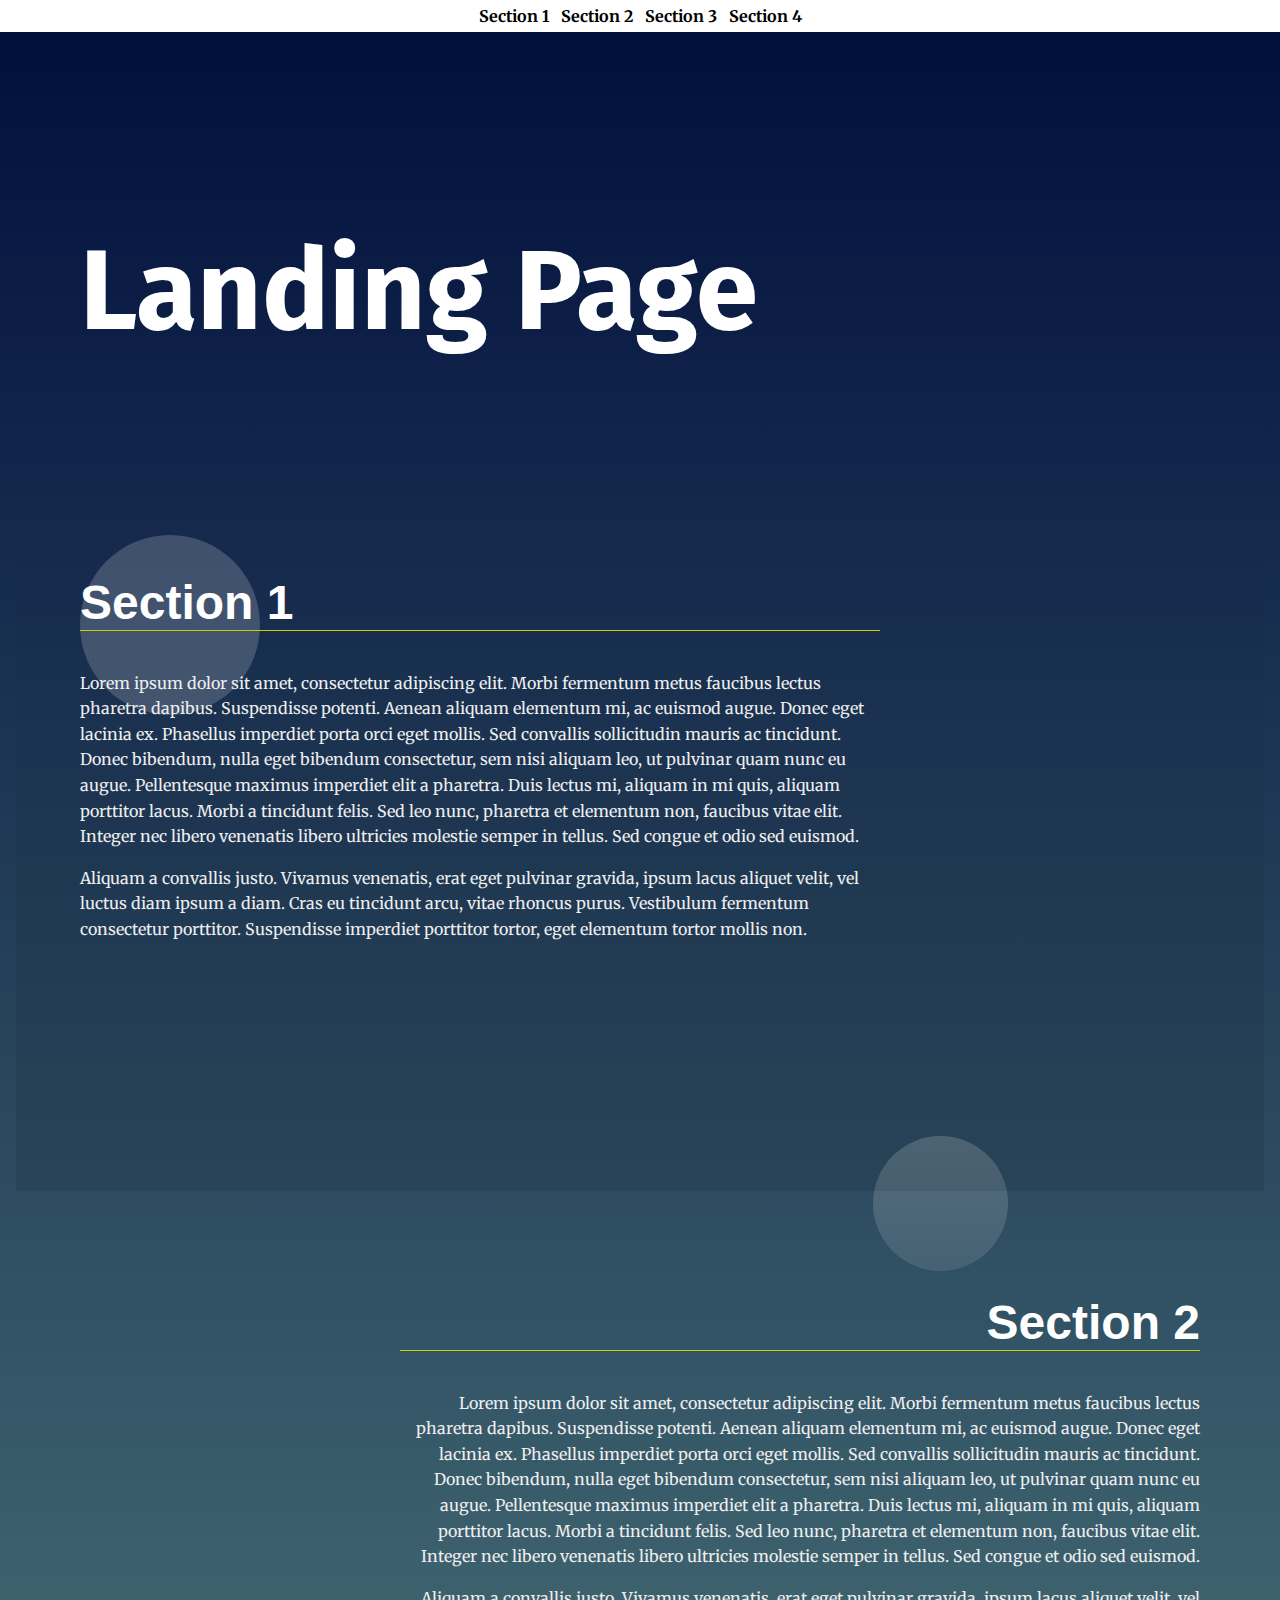
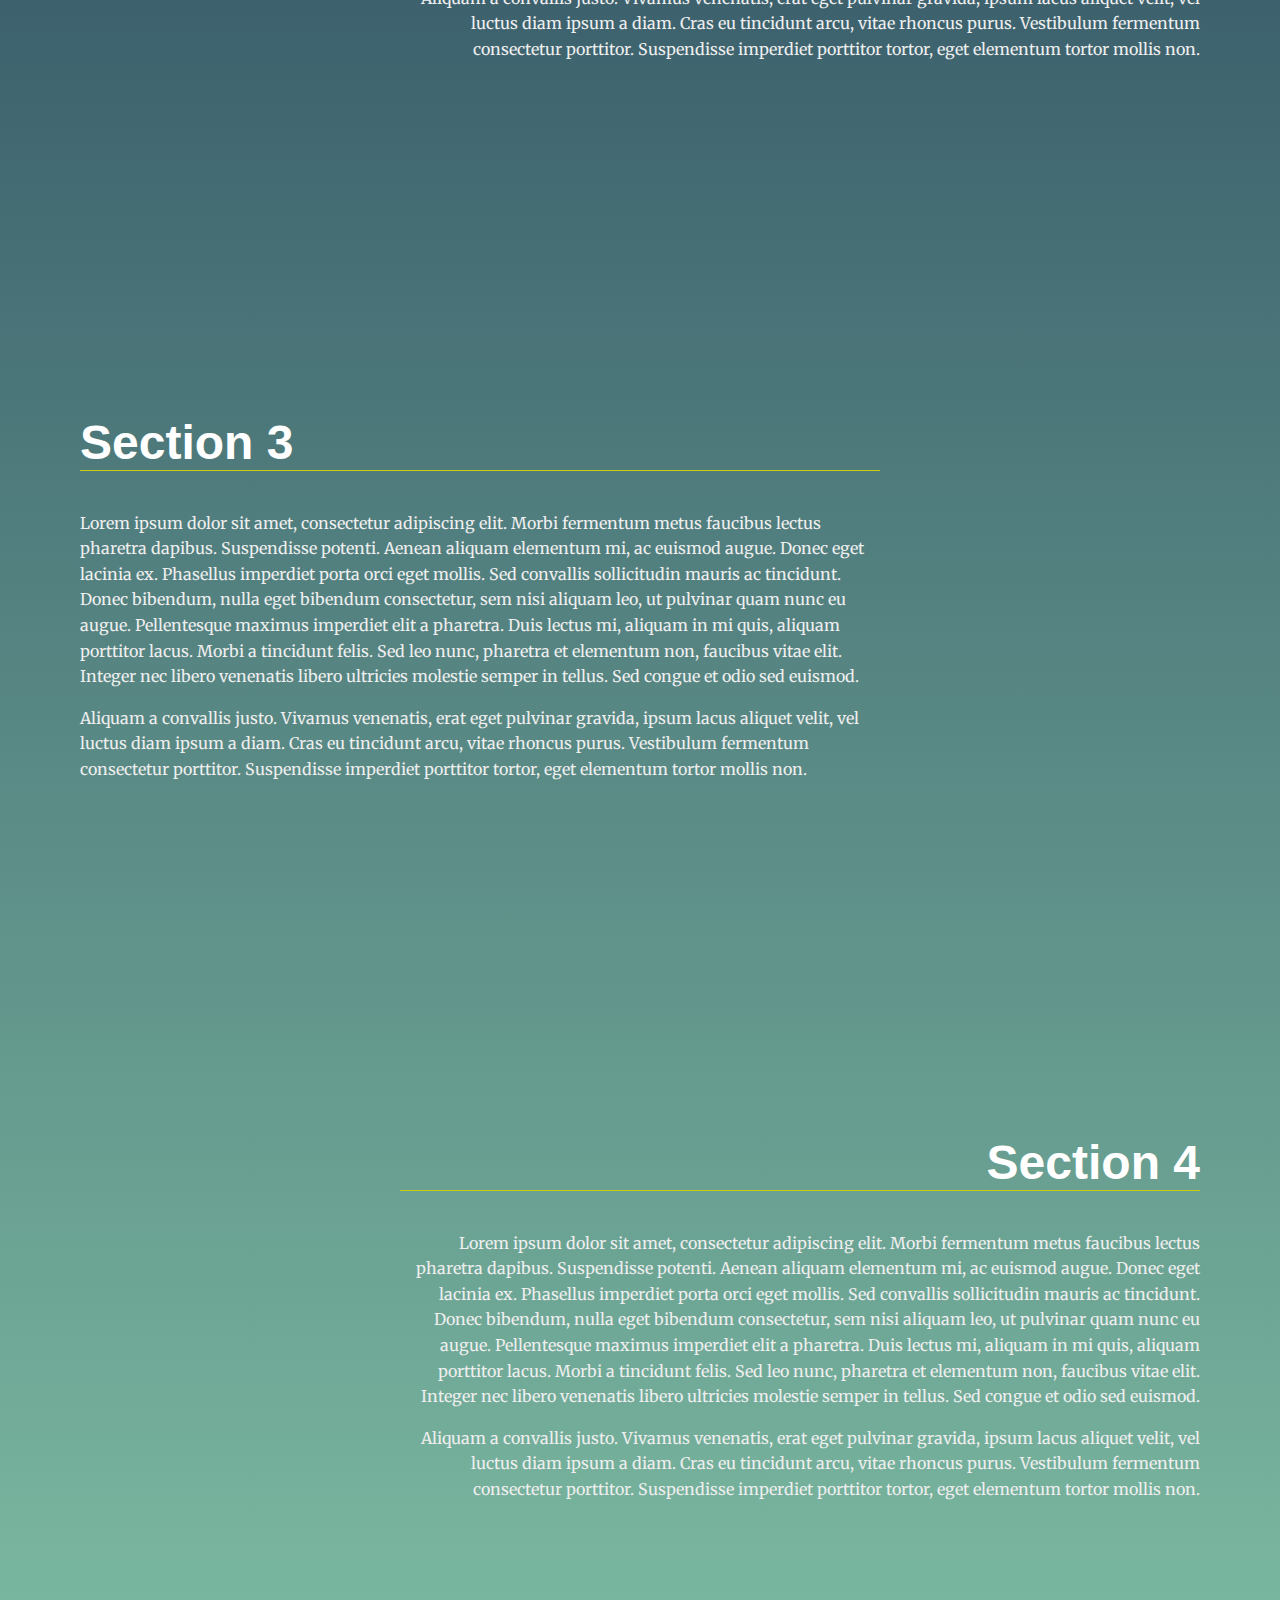
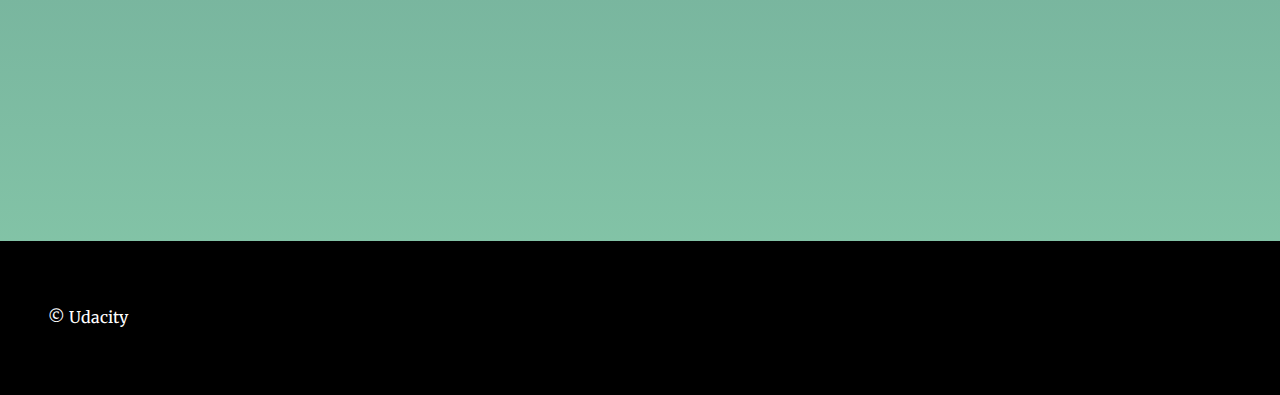
<file: index.html>
<!DOCTYPE html>
<html lang="en">

<head>
  <meta charset="UTF-8">
  <meta name="viewport" content="width=device-width, initial-scale=1.0">
  <meta http-equiv="X-UA-Compatible" content="ie=edge">
  <title>Manipulating the DOM</title>
  <!-- Load Google Fonts -->
  <link href="https://fonts.googleapis.com/css?family=Fira+Sans:900|Merriweather&display=swap" rel="stylesheet">  <!-- Load Styles -->
  <link href="css/styles.css" rel="stylesheet">
  <!--links the HTML file to the JS file-->
  <script src="js/app.js" async></script>
</head>

<body>

  <!-- HTML Follows BEM naming conventions 
  IDs are only used for sections to connect menu achors to sections -->
  <header class="page__header">
    <nav class="navbar__menu">
      <!-- Navigation: Navigation starts as empty UL that will be populated with JS. Navigation is built dynamically as an unordered list.-->
      <ul id="navbar__list"></ul>
    </nav>
  </header>

  <main>

    <header class="main__hero">
      <h1>Landing Page </h1>
    </header>

    <!-- Each Section has an ID (used for the anchor) and 
    a data attribute that will populate the li node.
    Adding more sections will automatically populate nav.
    The first section is set to active class by default -->
    <section id="section1" data-nav="Section 1" class="your-active-class">
      <div class="landing__container">
        <h2>Section 1</h2>
        <p>Lorem ipsum dolor sit amet, consectetur adipiscing elit. Morbi fermentum metus faucibus lectus pharetra dapibus. Suspendisse potenti. Aenean aliquam elementum mi, ac euismod augue. Donec eget lacinia ex. Phasellus imperdiet porta orci eget mollis. Sed convallis sollicitudin mauris ac tincidunt. Donec bibendum, nulla eget bibendum consectetur, sem nisi aliquam leo, ut pulvinar quam nunc eu augue. Pellentesque maximus imperdiet elit a pharetra. Duis lectus mi, aliquam in mi quis, aliquam porttitor lacus. Morbi a tincidunt felis. Sed leo nunc, pharetra et elementum non, faucibus vitae elit. Integer nec libero venenatis libero ultricies molestie semper in tellus. Sed congue et odio sed euismod.</p>
        <p>Aliquam a convallis justo. Vivamus venenatis, erat eget pulvinar gravida, ipsum lacus aliquet velit, vel luctus diam ipsum a diam. Cras eu tincidunt arcu, vitae rhoncus purus. Vestibulum fermentum consectetur porttitor. Suspendisse imperdiet porttitor tortor, eget elementum tortor mollis non.</p>
      </div>
    </section>

    <section id="section2" data-nav="Section 2">
      <div class="landing__container">
        <h2>Section 2</h2>
        <p>Lorem ipsum dolor sit amet, consectetur adipiscing elit. Morbi fermentum metus faucibus lectus pharetra dapibus. Suspendisse potenti. Aenean aliquam elementum mi, ac euismod augue. Donec eget lacinia ex. Phasellus imperdiet porta orci eget mollis. Sed convallis sollicitudin mauris ac tincidunt. Donec bibendum, nulla eget bibendum consectetur, sem nisi aliquam leo, ut pulvinar quam nunc eu augue. Pellentesque maximus imperdiet elit a pharetra. Duis lectus mi, aliquam in mi quis, aliquam porttitor lacus. Morbi a tincidunt felis. Sed leo nunc, pharetra et elementum non, faucibus vitae elit. Integer nec libero venenatis libero ultricies molestie semper in tellus. Sed congue et odio sed euismod.</p>
        <p>Aliquam a convallis justo. Vivamus venenatis, erat eget pulvinar gravida, ipsum lacus aliquet velit, vel luctus diam ipsum a diam. Cras eu tincidunt arcu, vitae rhoncus purus. Vestibulum fermentum consectetur porttitor. Suspendisse imperdiet porttitor tortor, eget elementum tortor mollis non.</p>
      </div>
    </section>

    <section id="section3" data-nav="Section 3">
      <div class="landing__container">
        <h2>Section 3</h2>
        <p>Lorem ipsum dolor sit amet, consectetur adipiscing elit. Morbi fermentum metus faucibus lectus pharetra dapibus. Suspendisse potenti. Aenean aliquam elementum mi, ac euismod augue. Donec eget lacinia ex. Phasellus imperdiet porta orci eget mollis. Sed convallis sollicitudin mauris ac tincidunt. Donec bibendum, nulla eget bibendum consectetur, sem nisi aliquam leo, ut pulvinar quam nunc eu augue. Pellentesque maximus imperdiet elit a pharetra. Duis lectus mi, aliquam in mi quis, aliquam porttitor lacus. Morbi a tincidunt felis. Sed leo nunc, pharetra et elementum non, faucibus vitae elit. Integer nec libero venenatis libero ultricies molestie semper in tellus. Sed congue et odio sed euismod.</p>
        <p>Aliquam a convallis justo. Vivamus venenatis, erat eget pulvinar gravida, ipsum lacus aliquet velit, vel luctus diam ipsum a diam. Cras eu tincidunt arcu, vitae rhoncus purus. Vestibulum fermentum consectetur porttitor. Suspendisse imperdiet porttitor tortor, eget elementum tortor mollis non.</p>
      </div>
    </section>

    <!--addition of 4th section.-->
    <section id="section4" data-nav="Section 4">
      <div class="landing__container">
        <h2>Section 4</h2>
        <p>Lorem ipsum dolor sit amet, consectetur adipiscing elit. Morbi fermentum metus faucibus lectus pharetra dapibus. Suspendisse potenti. Aenean aliquam elementum mi, ac euismod augue. Donec eget lacinia ex. Phasellus imperdiet porta orci eget mollis. Sed convallis sollicitudin mauris ac tincidunt. Donec bibendum, nulla eget bibendum consectetur, sem nisi aliquam leo, ut pulvinar quam nunc eu augue. Pellentesque maximus imperdiet elit a pharetra. Duis lectus mi, aliquam in mi quis, aliquam porttitor lacus. Morbi a tincidunt felis. Sed leo nunc, pharetra et elementum non, faucibus vitae elit. Integer nec libero venenatis libero ultricies molestie semper in tellus. Sed congue et odio sed euismod.</p>
        <p>Aliquam a convallis justo. Vivamus venenatis, erat eget pulvinar gravida, ipsum lacus aliquet velit, vel luctus diam ipsum a diam. Cras eu tincidunt arcu, vitae rhoncus purus. Vestibulum fermentum consectetur porttitor. Suspendisse imperdiet porttitor tortor, eget elementum tortor mollis non.</p>
      </div>
    </section>

  </main>

  <footer class="page__footer">
    <p>&copy Udacity</p>
  </footer>

</body>
</html>
</file>
<file: css/styles.css>
/*
 *
 * CSS written based on SMACSS architecture.
 * To learn more, visit: http://smacss.com/
 * 
 * For simplicity, no reset or normalize is added. 
 * To learn more, visit: https://css-tricks.com/reboot-resets-reasoning/
 *
*/

/* ---- Base Rules ---- */

/*Styling: Styling has been added for active states.*/
body {
    background: rgb(136,203,171);
    background: linear-gradient(0deg, rgba(136,203,171,1) 0%, rgba(0,13,60,1) 100%);
    margin: 0;
    font-family: 'Merriweather', serif;
    color: #fff;
}

 
/* Typeography General*/
h1 {
    font-family: 'Fira Sans', sans-serif;
    font-size: 3em;
    margin: 2em 1rem;
}

/*All features are usable across modern desktop, tablet, and phone browsers.*/

@media only screen and (min-width: 35em){
    h1 {
        font-size: 7em;
        margin: 2em 4rem 1em;
    }
}

h2 {
    border-bottom: 1px solid #cc1;
    font-family: 'Oxygen', Sans-Serif;
    font-size: 3em;
    color: #fff;
}

p {
    line-height: 1.6em;
    color: #eee;
}

/* ---- Layout Rules ---- */
main {
    margin: 10vh 1em 10vh;
}

.main-hero {
    min-height: 40vh;
    padding-top: 3em;
}

section {
    position: relative;
    min-height: 80vh;
}

/* ---- Module Rules ---- */

/* Navigation Styles*/
.navbar__menu ul {
    padding-left: 0;
    margin: 0;
    text-align: center;
}

.navbar__menu li {
    display: inline-block;
}

.navbar__menu .menu__link {
    display: inline-block;
    padding: 6px;
    font-weight: bold;
    text-decoration: none;
    color: #000;
}

.navbar__menu .menu__link:hover {
    background: #333;
    color: #fff;
    transition: ease 0.3s all;
}

/* Header Styles */
.page__header {
    background: #fff;
    position: fixed;
    top: 0;
    width: 100%;
    z-index: 5;
}

/* Footer Styles */
.page__footer {
    background: #000;
    padding: 3em;
    color: #fff;
}

.page__footer p{
    color: #fff;
}

/* ---- Theme Rules ---- */
/* Landing Container Styles */
.landing__container {
    padding: 1em;
    text-align: left;
}

/*All features are usable across modern desktop, tablet, and phone browsers.*/

@media only screen and (min-width: 35em){
    .landing__container {
        max-width: 50em;
        padding: 4em;
    }
}

section:nth-of-type(even) .landing__container {
    margin-right: 0;
    margin-left: auto;
    text-align: right; 
}

/* Background Circles */
/* Note that background circles are created with psuedo elements before and after */
/* Circles appear to be random do to use of :nth-of-type psuedo class */
section:nth-of-type(odd) .landing__container::before {
    content: '';
    background: rgba(255, 255, 255, 0.187);
    position: absolute;
    z-index: -5;
    width: 20vh;
    height: 20vh;
    border-radius: 50%;
    opacity: 0;
    transition: ease 0.5s all;
}

section:nth-of-type(even) .landing__container::before {
    content: '';
    background: rgb(255,255,255);
    background: linear-gradient(0deg, rgba(255,255,255,.1) 0%, rgba(255,255,255,.2) 100%);
    position: absolute;
    top: 3em;
    right: 3em;
    z-index: -5;
    width: 10vh;
    height: 10vh;
    border-radius: 50%;
    opacity: 0;
    transition: ease 0.5s all;
}

section:nth-of-type(3n) .landing__container::after {
    content: '';
    background: rgb(255,255,255);
    background: linear-gradient(0deg, rgba(255,255,255,.1) 0%, rgba(255,255,255,.2) 100%);
    position: absolute;
    right: 0;
    bottom: 0;
    z-index: -5;
    width: 10vh;
    height: 10vh;
    border-radius: 50%;
    opacity: 0;
    transition: ease 0.5s all;
}

section:nth-of-type(3n + 1) .landing__container::after {
    content: '';
    background: rgb(255,255,255);
    background: linear-gradient(0deg, rgba(255,255,255,.1) 0%, rgba(255,255,255,.2) 100%);
    position: absolute;
    right: 20vw;
    bottom: -5em;
    z-index: -5;
    width: 15vh;
    height: 15vh;
    border-radius: 50%;
    opacity: 0;
    transition: ease 0.5s all;
}


/* ---- Theme State Rules ---- */
/* Section Active Styles */
/* Note: your-active-class class is applied through javascript. You should update the class here and in the index.html to what you set in your javascript file.  */
section.your-active-class {
    background: rgb(0, 0, 0);
    background: linear-gradient(0deg, rgba(0, 0, 0, 0.1) 0%, rgba(0, 0, 0, 0) 100%);
}

section.your-active-class .landing__container::before {
    opacity: 1;
    animation: rotate 4s linear 0s infinite forwards;
}

section.your-active-class .landing__container::after {
    opacity: 1;
    animation: rotate 5s linear 0s infinite forwards reverse;
}

/* Section Active Styles Keyframe Animations */
@keyframes rotate {
	from {
		transform: rotate(0deg)
		           translate(-1em)
		           rotate(0deg);
	}
	to {
		transform: rotate(360deg)
		           translate(-1em) 
		           rotate(-360deg);
	}
}
</file>
